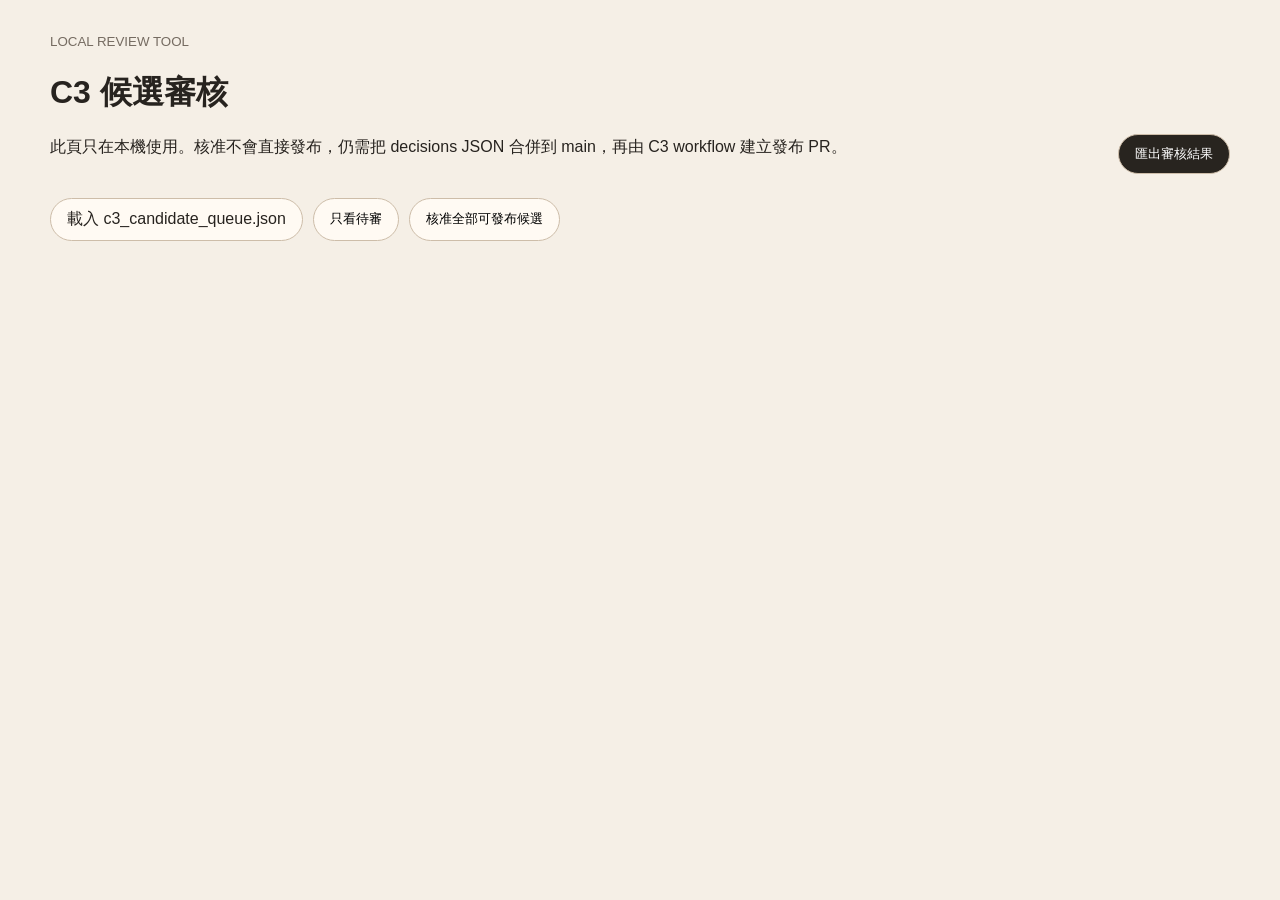
<file: tools/c3-review.html>
<!doctype html><html lang="zh-Hant-TW"><head><meta charset="utf-8"><meta name="viewport" content="width=device-width,initial-scale=1"><title>C3 候選審核工具</title><style>body{font-family:-apple-system,BlinkMacSystemFont,"Noto Sans TC",sans-serif;margin:0;background:#f5efe6;color:#27231f}main{max-width:1180px;margin:auto;padding:32px}.head{display:flex;justify-content:space-between;gap:20px;align-items:end}.controls{display:flex;gap:10px;flex-wrap:wrap;margin:24px 0}button,.file{border:1px solid #cdbda9;border-radius:999px;padding:10px 16px;background:#fffaf3;cursor:pointer}button.primary{background:#28241f;color:white}.stats{display:flex;gap:18px;flex-wrap:wrap;margin:18px 0}.stats span{background:#eadfce;padding:8px 12px;border-radius:12px}.grid{display:grid;gap:16px}.card{background:#fffaf3;border:1px solid #d7c9b8;border-radius:20px;padding:20px}.meta{display:flex;gap:10px;flex-wrap:wrap;color:#8c6549;font-size:13px}.card h2{font-size:20px;margin:12px 0}.flags{font-size:13px;color:#7d6f61}.decision{display:flex;gap:8px;flex-wrap:wrap;margin-top:16px}.decision button.active{outline:3px solid #b86c43}.notes{display:grid;grid-template-columns:1fr 1fr;gap:10px;margin-top:12px}.notes input{padding:10px;border:1px solid #d7c9b8;border-radius:10px}small{color:#756b61}@media(max-width:720px){.head{display:block}.notes{grid-template-columns:1fr}}</style></head><body><main><div class="head"><div><small>LOCAL REVIEW TOOL</small><h1>C3 候選審核</h1><p>此頁只在本機使用。核准不會直接發布，仍需把 decisions JSON 合併到 main，再由 C3 workflow 建立發布 PR。</p></div><button class="primary" id="export" disabled>匯出審核結果</button></div><div class="controls"><label class="file">載入 c3_candidate_queue.json<input id="file" type="file" accept="application/json" hidden></label><button id="onlyPending">只看待審</button><button id="approveEligible">核准全部可發布候選</button></div><div class="stats" id="stats"></div><div class="grid" id="grid"></div></main><script>
let queue=[],decisions=new Map(),pendingOnly=false;const $=s=>document.querySelector(s);const esc=s=>String(s??'').replace(/[&<>"']/g,c=>({'&':'&amp;','<':'&lt;','>':'&gt;','"':'&quot;',"'":'&#39;'}[c]));
function setDecision(id,decision){const old=decisions.get(id)||{};decisions.set(id,{...old,candidateId:id,decision});render()}
function render(){const rows=pendingOnly?queue.filter(x=>(decisions.get(x.candidateId)?.decision||'pending')==='pending'):queue;$('#stats').innerHTML=`<span>候選 ${queue.length}</span><span>可發布 ${queue.filter(x=>x.publishEligible).length}</span><span>已核准 ${[...decisions.values()].filter(x=>x.decision==='approved').length}</span><span>擋下 ${queue.filter(x=>x.blockingIssues?.length).length}</span>`;$('#grid').innerHTML=rows.map(x=>{const d=decisions.get(x.candidateId)||{decision:'pending'};return `<article class="card"><div class="meta"><b>${esc(x.sourceName)}</b><span>${esc(x.sourceKind)}</span><span>品質 ${esc(x.qualityScore)}</span><span>${x.publishEligible?'可進發布預覽':'需人工補證'}</span></div><h2>${esc(x.title||'未命名候選')}</h2><p>${esc(x.startDate)} — ${esc(x.endDate)}｜${esc(x.venueName)}｜${esc(x.region)}</p><p class="flags">Flags：${esc((x.qualityFlags||[]).join('、')||'無')}<br>Blockers：${esc((x.blockingIssues||[]).join('、')||'無')}</p><p><a href="${esc(x.sourceUrl)}" target="_blank" rel="noopener">開啟來源 ↗</a></p><div class="decision"><button class="${d.decision==='approved'?'active':''}" onclick="setDecision('${esc(x.candidateId)}','approved')">核准</button><button class="${d.decision==='rejected'?'active':''}" onclick="setDecision('${esc(x.candidateId)}','rejected')">拒絕</button><button class="${d.decision==='hold'?'active':''}" onclick="setDecision('${esc(x.candidateId)}','hold')">待補資料</button></div><div class="notes"><input placeholder="審核備註" value="${esc(d.notes||'')}" onchange="updateField('${esc(x.candidateId)}','notes',this.value)"><input placeholder="第二證據網址（社群候選必填）" value="${esc(d.evidenceUrl||'')}" onchange="updateField('${esc(x.candidateId)}','evidenceUrl',this.value)"></div></article>`}).join('')||'<p>沒有候選資料。</p>'}
window.setDecision=setDecision;window.updateField=(id,key,value)=>{const old=decisions.get(id)||{candidateId:id,decision:'pending'};decisions.set(id,{...old,[key]:value})};
$('#file').addEventListener('change',async e=>{const data=JSON.parse(await e.target.files[0].text());queue=Array.isArray(data.candidates)?data.candidates:[];decisions=new Map(queue.map(x=>[x.candidateId,{candidateId:x.candidateId,decision:'pending',notes:'',evidenceUrl:''}]));$('#export').disabled=false;render()});
$('#onlyPending').onclick=()=>{pendingOnly=!pendingOnly;render()};$('#approveEligible').onclick=()=>{queue.filter(x=>x.publishEligible&&!x.blockingIssues?.length).forEach(x=>setDecision(x.candidateId,'approved'));render()};
$('#export').onclick=()=>{const payload={schemaVersion:1,updatedAt:new Date().toISOString(),reviewer:'',decisions:[...decisions.values()]};const blob=new Blob([JSON.stringify(payload,null,2)+'\n'],{type:'application/json'});const a=document.createElement('a');a.href=URL.createObjectURL(blob);a.download='c3_review_decisions.json';a.click();URL.revokeObjectURL(a.href)};
</script></body></html>
</file>
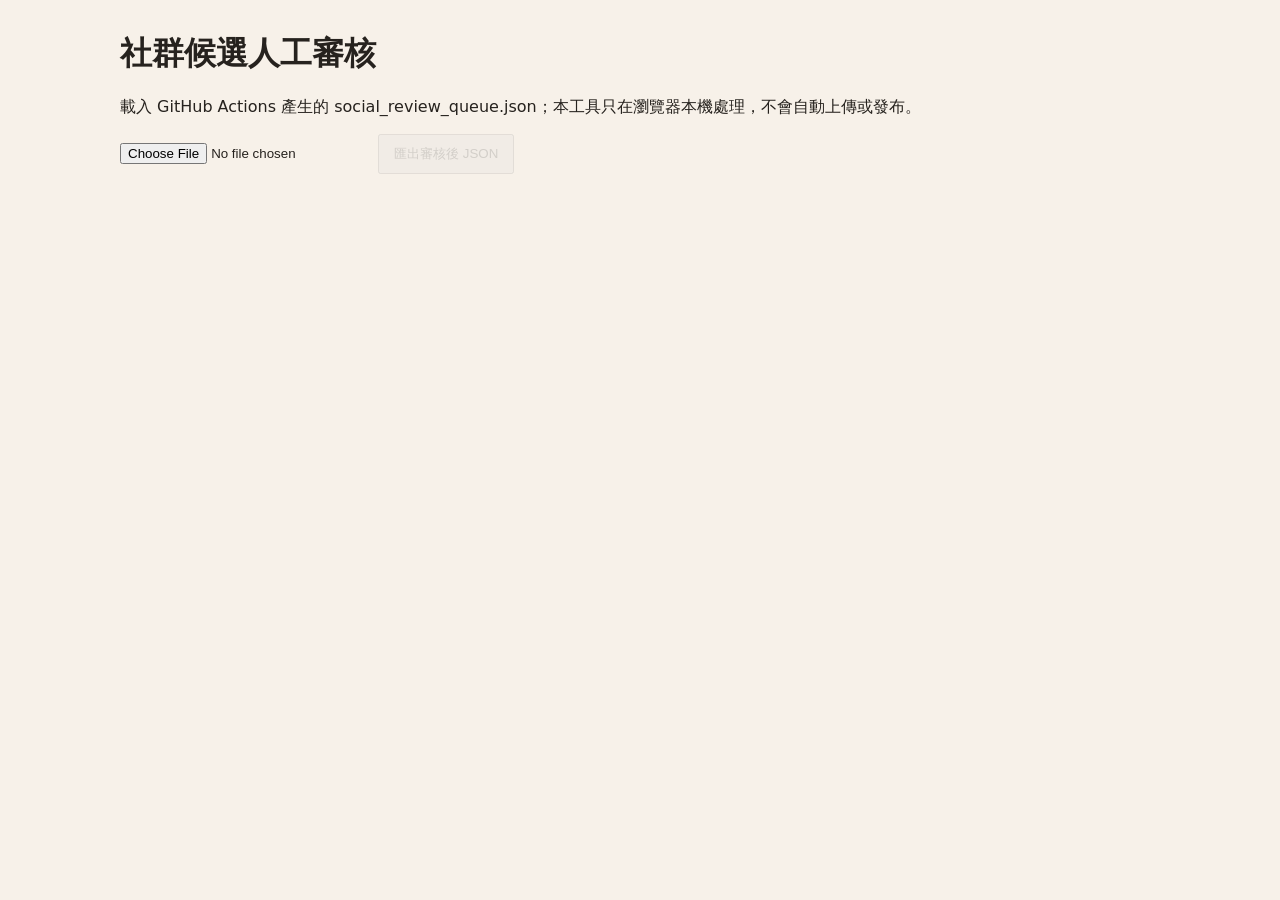
<file: tools/social-review.html>
<!doctype html>
<html lang="zh-Hant-TW">
<meta charset="utf-8">
<title>台灣展覽誌｜社群候選人工審核</title>
<style>
body{font-family:system-ui;margin:32px;background:#f7f1e9;color:#26221e}
main{max-width:1040px;margin:auto}
article{background:#fffaf3;border:1px solid #dbc9b6;border-radius:16px;padding:18px;margin:14px 0}
button{padding:9px 14px;margin-right:8px}
small{color:#826f60}.approved{border-color:#278451}.rejected{opacity:.55}
.badge{display:inline-block;border:1px solid #cdb69f;border-radius:999px;padding:4px 9px;margin-right:6px;font-size:12px}
.warning{color:#9a4f2f;font-weight:700}.match{padding:10px 12px;background:#f3eadf;border-radius:10px}
button[disabled]{opacity:.45;cursor:not-allowed}
</style>
<main>
<h1>社群候選人工審核</h1>
<p>載入 GitHub Actions 產生的 social_review_queue.json；本工具只在瀏覽器本機處理，不會自動上傳或發布。</p>
<input id="file" type="file" accept="application/json">
<button id="export" disabled>匯出審核後 JSON</button>
<section id="list"></section>
</main>
<script>
let payload=null;
const esc=s=>String(s||'').replace(/[&<>"']/g,c=>({'&':'&amp;','<':'&lt;','>':'&gt;','"':'&quot;',"'":'&#39;'}[c]));
function canApprove(x){return Boolean(x.matchedEventId)&&Number(x.matchConfidence||0)>=.68}
function purposeLabel(value){return value==='new_event_discovery'?'新活動訊號':'展覽討論'}
function draw(){
  const rows=payload?.candidates||[];
  list.innerHTML=rows.map((x,i)=>{
    const allowed=canApprove(x);
    return `<article class="${esc(x.reviewStatus)}">
      <div><span class="badge">${esc(String(x.source||'').toUpperCase())}</span><span class="badge">${esc(purposeLabel(x.candidatePurpose))}</span>${x.verifiedAccount?'<span class="badge">已驗證帳號</span>':''}</div>
      <small>配對信心 ${Number(x.matchConfidence||0).toFixed(2)}${x.discoveryQuery?` · 搜尋詞：${esc(x.discoveryQuery)}`:''}</small>
      <p>${esc(x.shortExcerpt)}</p>
      ${x.matchedEventId?`<p class="match">配對展覽：<strong>${esc(x.matchedEventTitle||x.matchedEventId)}</strong></p>`:'<p class="warning">尚未配對站內展覽；可作為新活動發現訊號，但不能直接核准進「最近大家在聊」。</p>'}
      <a href="${esc(x.postUrl)}" target="_blank" rel="noopener">查看公開原文</a>
      <p>
        <button data-i="${i}" data-s="approved" ${allowed?'':'disabled'}>核准</button>
        <button data-i="${i}" data-s="rejected">拒絕</button>
        <button data-i="${i}" data-s="pending">待確認</button>
      </p>
    </article>`;
  }).join('')
}
file.onchange=async()=>{payload=JSON.parse(await file.files[0].text());draw();export.disabled=false};
list.onclick=e=>{const b=e.target.closest('button[data-i]');if(!b||b.disabled)return;payload.candidates[+b.dataset.i].reviewStatus=b.dataset.s;draw()};
export.onclick=()=>{const blob=new Blob([JSON.stringify(payload,null,2)+'\n'],{type:'application/json'}),a=document.createElement('a');a.href=URL.createObjectURL(blob);a.download='social_review_queue.reviewed.json';a.click();URL.revokeObjectURL(a.href)}
</script>
</html>
</file>
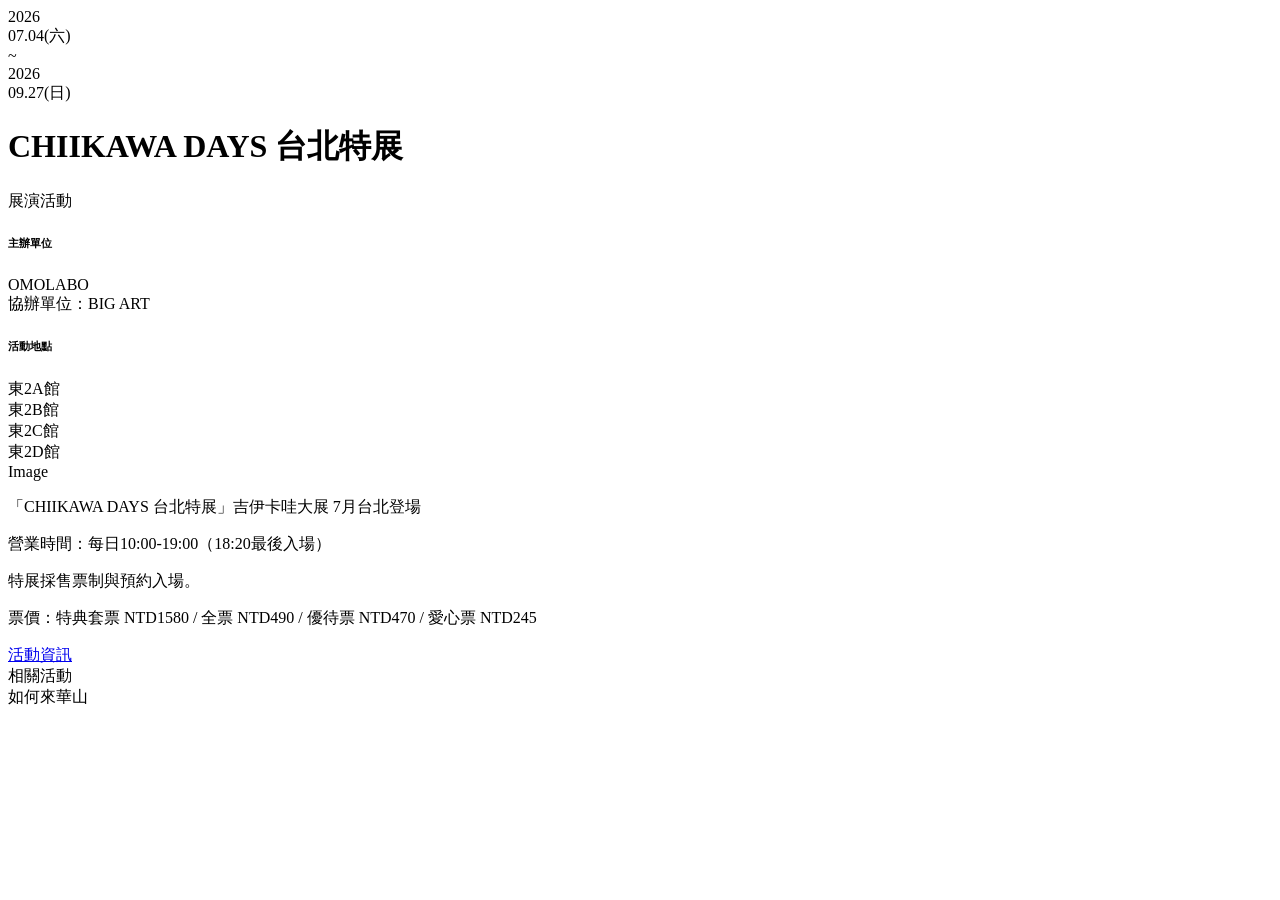
<file: tests/fixtures/huashan_detail_chiikawa.html>
<!doctype html>
<html><head>
<meta property="og:title" content="CHIIKAWA DAYS 台北特展 - 華山1914文化創意產業園區">
<meta property="og:image" content="/upload/event/chiikawa-main.jpg">
<meta property="og:description" content="吉伊卡哇大型特展正式登台，於華山1914文創園區展出。">
<link rel="canonical" href="https://www.huashan1914.com/w/huashan1914/exhibition_26061619433530946">
</head><body>
<div>2026</div><div>07.04(六)</div><div>~</div><div>2026</div><div>09.27(日)</div>
<h1>CHIIKAWA DAYS 台北特展</h1>
<div>展演活動</div>
<h6>主辦單位</h6><div>OMOLABO</div><div>協辦單位：BIG ART</div>
<h6>活動地點</h6><div>東2A館</div><div>東2B館</div><div>東2C館</div><div>東2D館</div>
<div>Image</div><p>「CHIIKAWA DAYS 台北特展」吉伊卡哇大展 7月台北登場</p>
<p>營業時間：每日10:00-19:00（18:20最後入場）</p>
<p>特展採售票制與預約入場。</p>
<p>票價：特典套票 NTD1580 / 全票 NTD490 / 優待票 NTD470 / 愛心票 NTD245</p>
<a href="https://linktr.ee/0percent.taipei">活動資訊</a>
<div>相關活動</div><div>如何來華山</div>
</body></html>
</file>
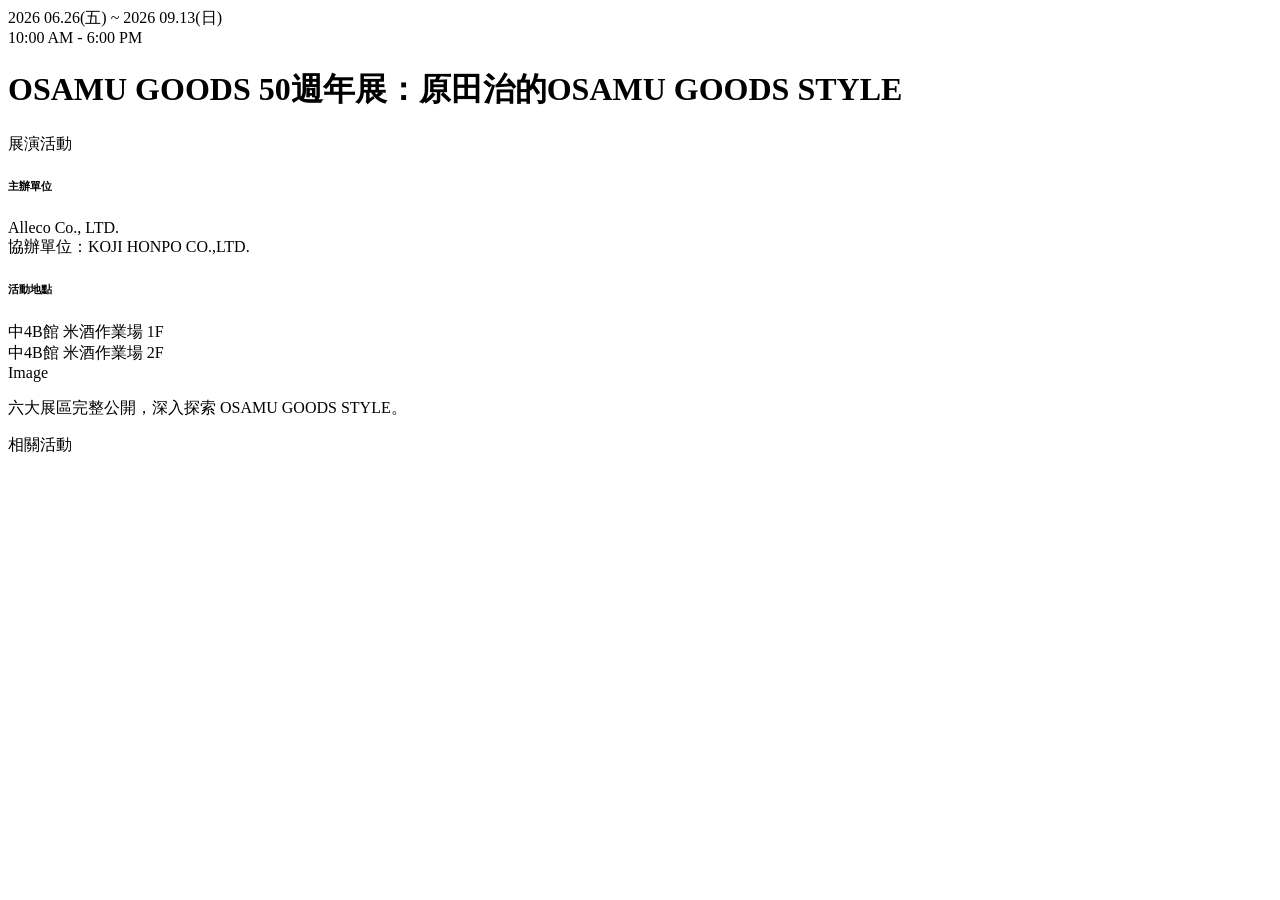
<file: tests/fixtures/huashan_detail_osamu.html>
<!doctype html>
<html><head>
<meta property="og:title" content="OSAMU GOODS 50週年展：原田治的OSAMU GOODS STYLE - 華山1914文化創意產業園區">
<meta property="og:image" content="https://www.huashan1914.com/upload/osamu.jpg">
<meta name="description" content="海外首場 OSAMU GOODS 50週年展於台北華山登場。">
</head><body>
<div>2026 06.26(五) ~ 2026 09.13(日)</div>
<div>10:00 AM - 6:00 PM</div>
<h1>OSAMU GOODS 50週年展：原田治的OSAMU GOODS STYLE</h1>
<div>展演活動</div>
<h6>主辦單位</h6><div>Alleco Co., LTD.</div><div>協辦單位：KOJI HONPO CO.,LTD.</div>
<h6>活動地點</h6><div>中4B館 米酒作業場 1F</div><div>中4B館 米酒作業場 2F</div>
<div>Image</div><p>六大展區完整公開，深入探索 OSAMU GOODS STYLE。</p>
<div>相關活動</div>
</body></html>
</file>
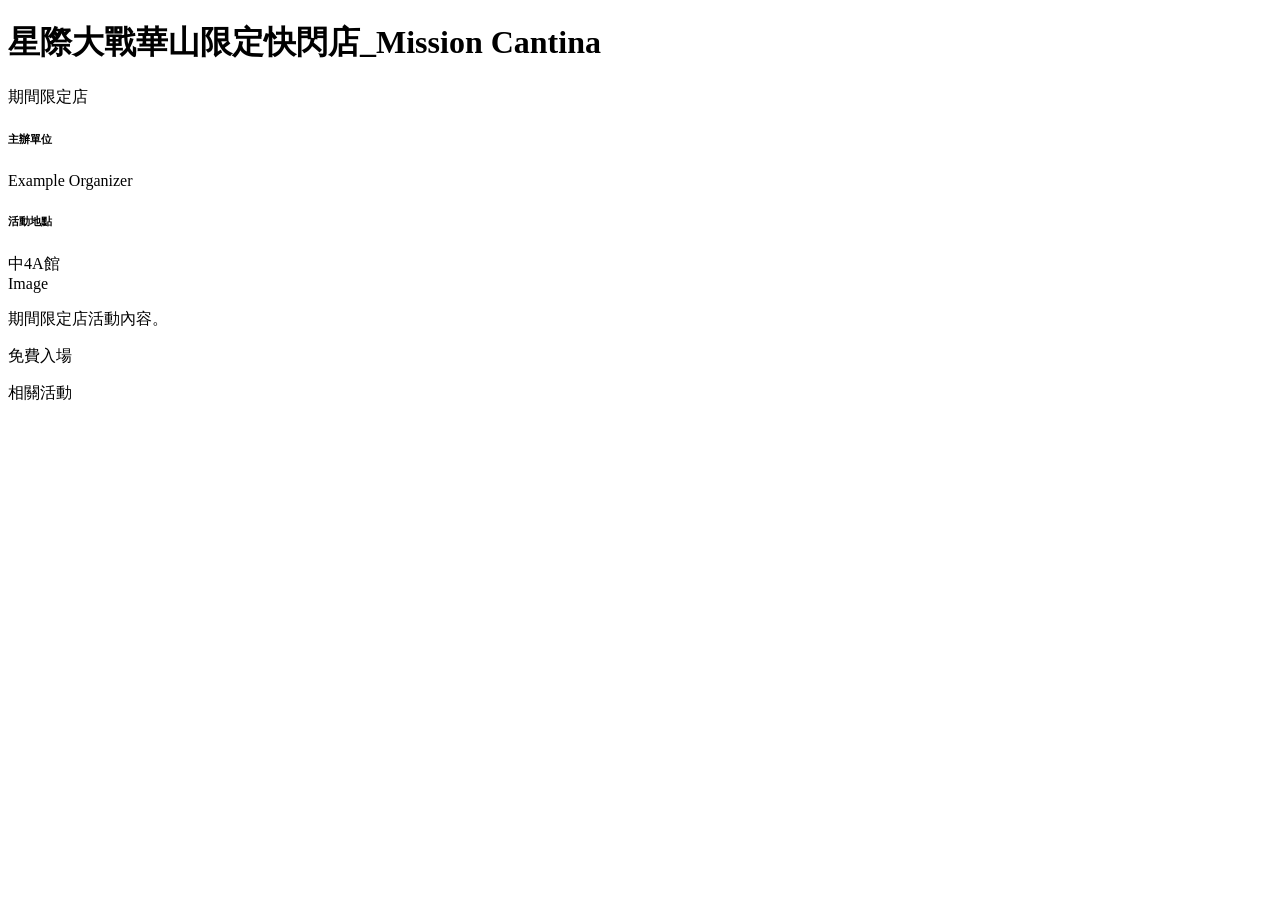
<file: tests/fixtures/huashan_detail_popup.html>
<!doctype html>
<html><head>
<meta property="og:title" content="星際大戰華山限定快閃店_Mission Cantina - 華山1914文化創意產業園區">
<meta property="og:image" content="/upload/starwars.jpg">
</head><body>
<h1>星際大戰華山限定快閃店_Mission Cantina</h1>
<div>期間限定店</div>
<h6>主辦單位</h6><div>Example Organizer</div>
<h6>活動地點</h6><div>中4A館</div>
<div>Image</div><p>期間限定店活動內容。</p><p>免費入場</p>
<div>相關活動</div>
</body></html>
</file>
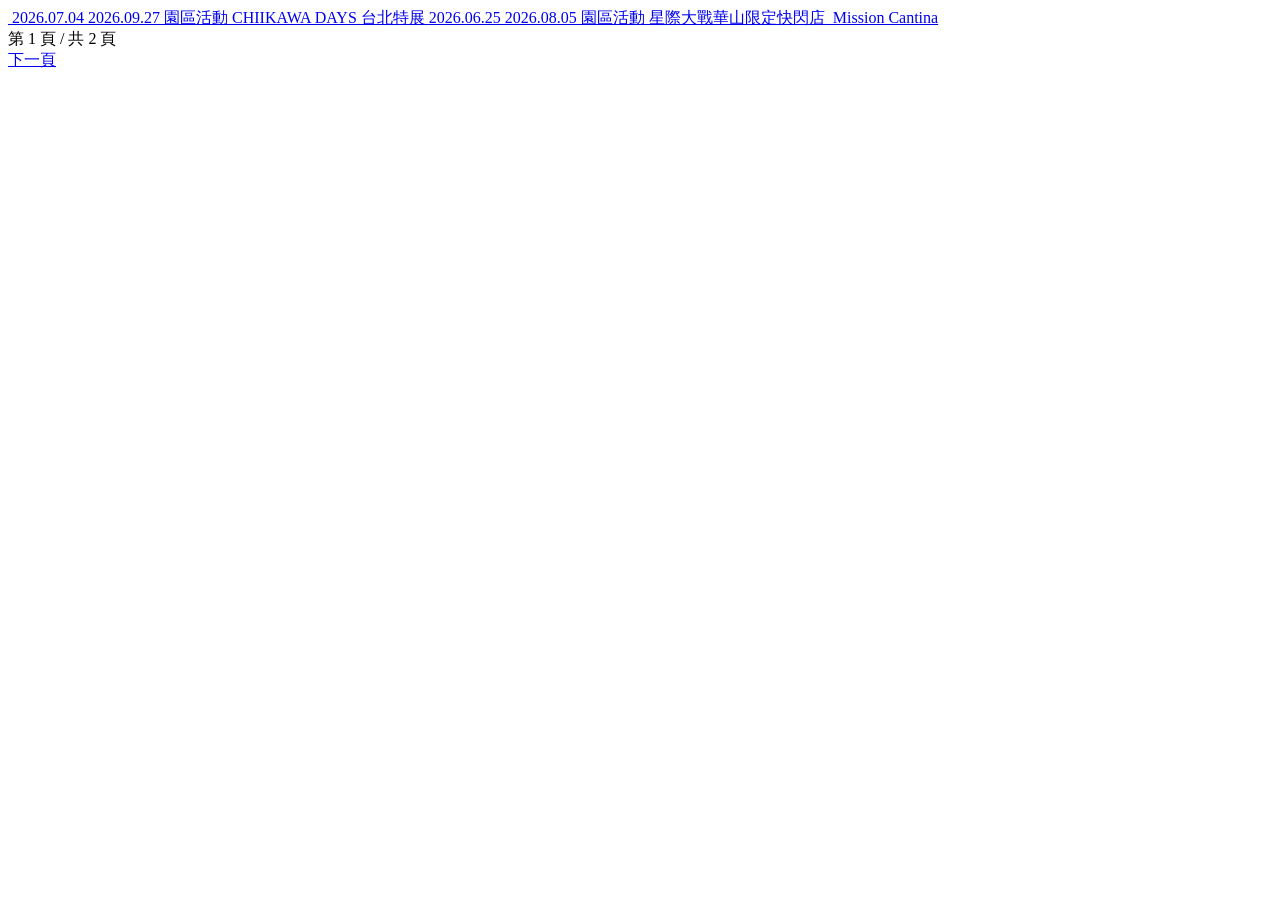
<file: tests/fixtures/huashan_listing_page1.html>
<!doctype html>
<html lang="zh-Hant">
<body>
  <main>
    <a href="/w/huashan1914/exhibition_26061619433530946">
      <img data-src="/upload/chiikawa.jpg" alt="">
      2026.07.04 2026.09.27 園區活動
      CHIIKAWA DAYS 台北特展
    </a>
    <a href="/w/huashan1914/exhibition_26061714315963638">
      2026.06.25 2026.08.05 園區活動
      星際大戰華山限定快閃店_Mission Cantina
    </a>
    <div>第 1 頁 / 共 2 頁</div>
    <a href="/w/huashan1914/CustomEvent?index=2">下一頁</a>
  </main>
</body>
</html>
</file>
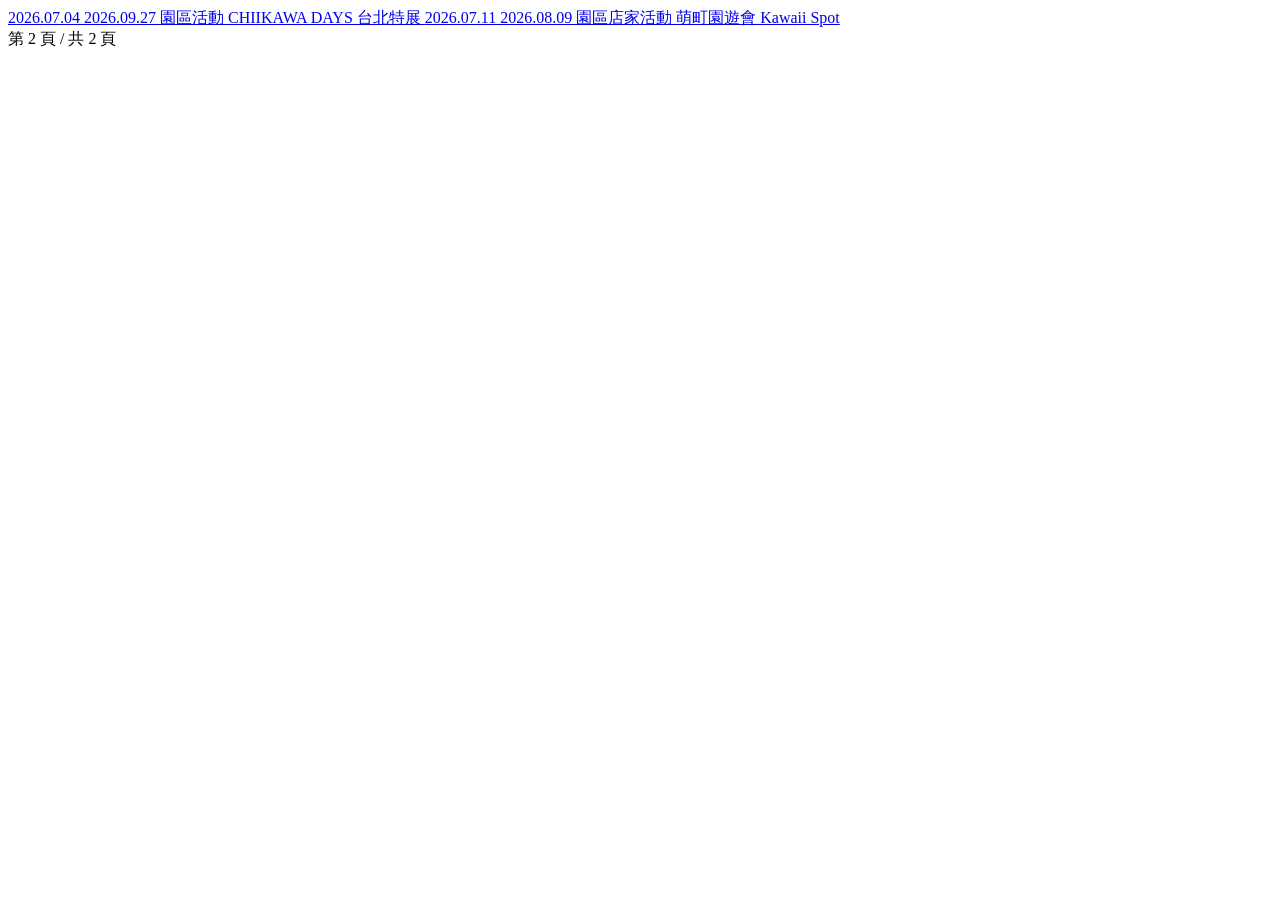
<file: tests/fixtures/huashan_listing_page2.html>
<!doctype html>
<html lang="zh-Hant">
<body>
  <a href="/w/huashan1914/exhibition_26061619433530946">
    2026.07.04 2026.09.27 園區活動 CHIIKAWA DAYS 台北特展
  </a>
  <a href="/w/huashan1914/exhibition_26061812345678900">
    2026.07.11 2026.08.09 園區店家活動 萌町園遊會 Kawaii Spot
  </a>
  <div>第 2 頁 / 共 2 頁</div>
</body>
</html>
</file>
